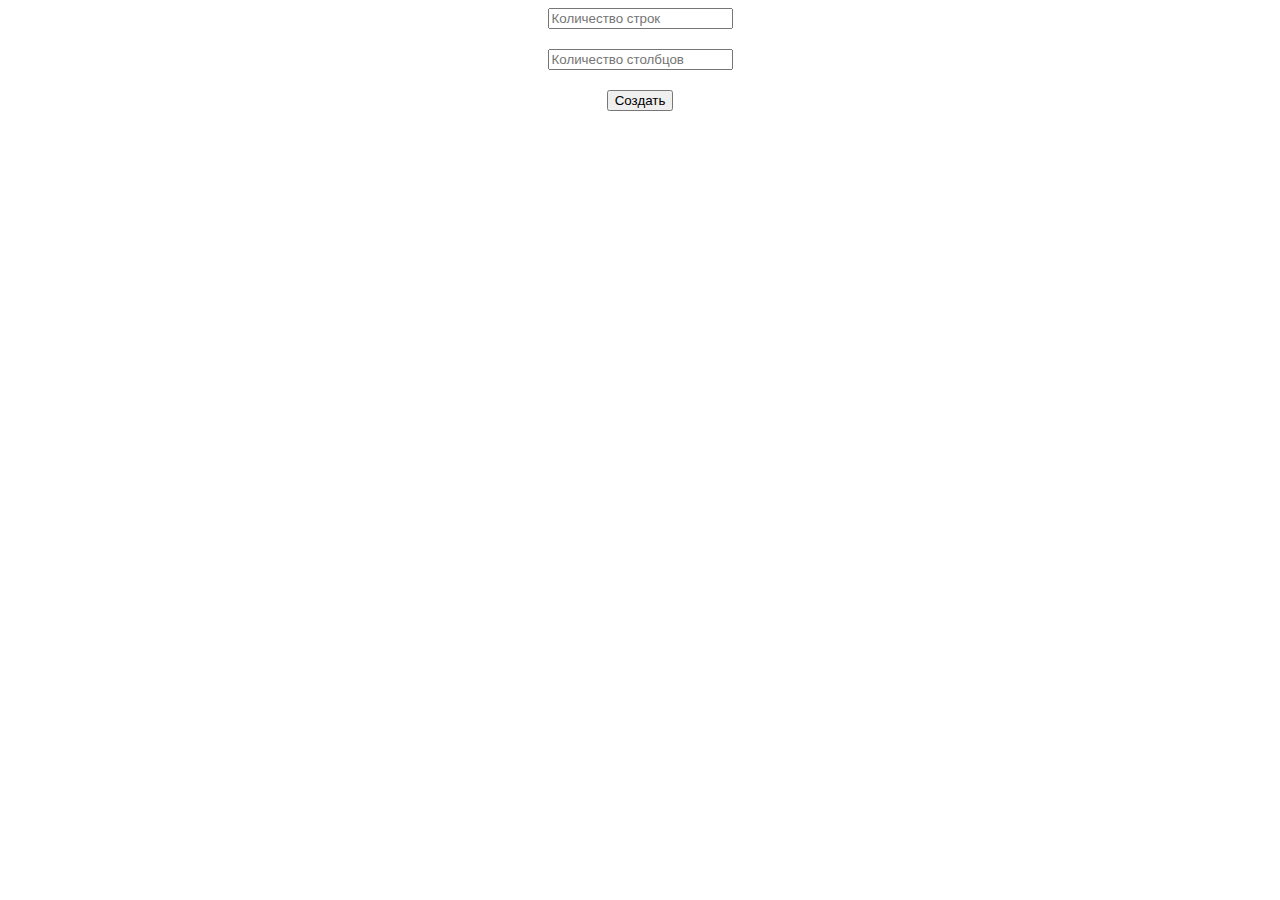
<file: hm10/index.html>
<!DOCTYPE html>
<html lang="en">
<head>
    <meta charset="UTF-8">
    <meta http-equiv="X-UA-Compatible" content="IE=edge">
    <meta name="viewport" content="width=device-width, initial-scale=1.0">
    <title>Document</title>
    <link rel="stylesheet" href="./style.css">
</head>
<body>
    <input id="elem1" type="text" name="quantity" placeholder="Количество строк">
    <p class="alert1" id="alert1">Введите число</p>
    <input id="elem2" type="text" name="quantity" placeholder="Количество столбцов">
    <p class="alert2" id="alert2">Введите число</p>
    <input id="button" type="button" value="Создать"/>
    <table id="tablechess"></table>
    <script src="./index.js"></script>
</body>
</html>
</file>
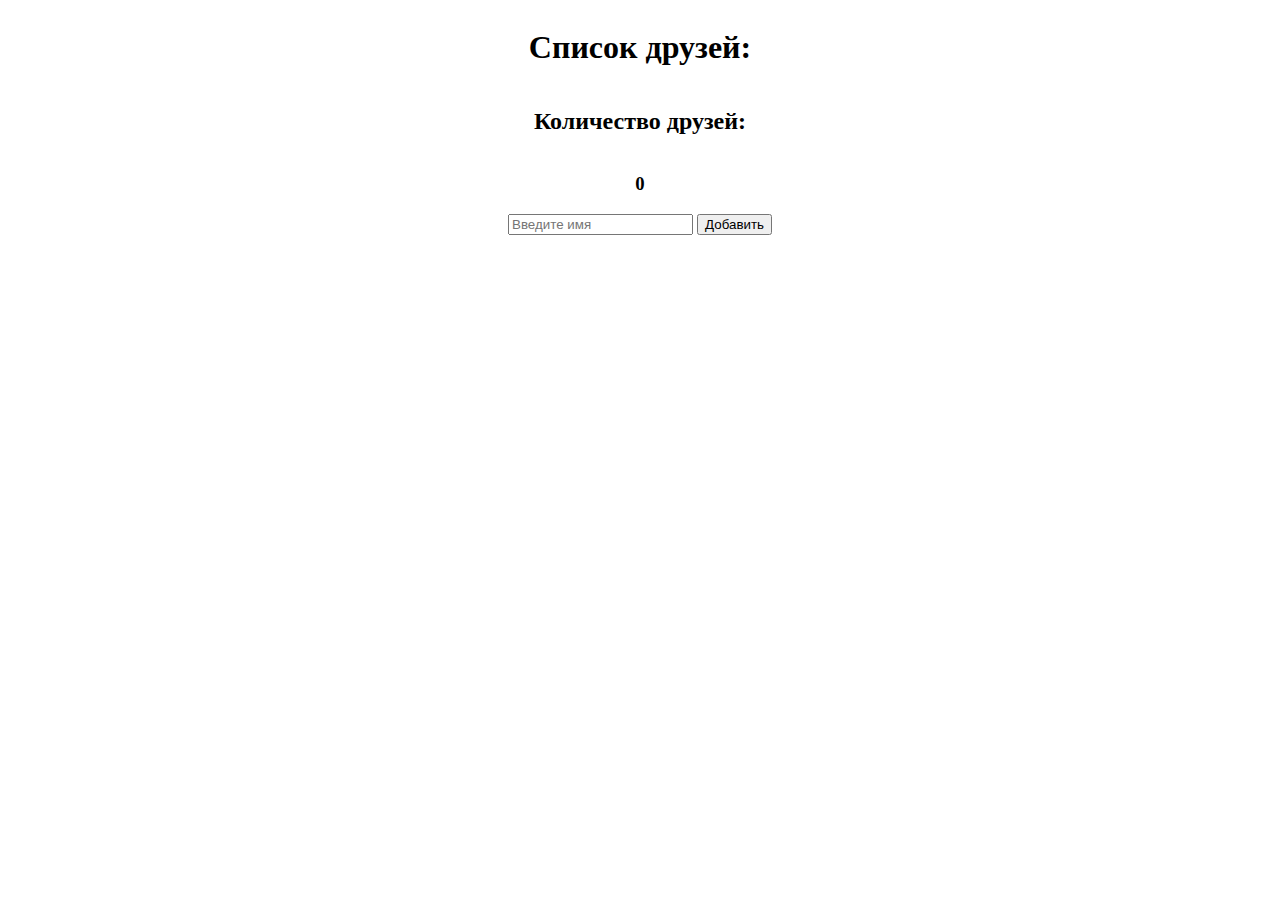
<file: hm11/index.html>
<!DOCTYPE html>
<html lang="en">
<head>
    <meta charset="UTF-8">
    <meta http-equiv="X-UA-Compatible" content="IE=edge">
    <meta name="viewport" content="width=device-width, initial-scale=1.0">
    <title>Document</title>
    <link rel="stylesheet" href="./style.css">
</head>
<body>
    <div class="info" id="info">
        <h1>Список друзей:</h1>
        <h2>Количество друзей:</h2>
        <h3>0</h3>
        <div>
            <input id="addfriend" type="text" placeholder="Введите имя">
            <button id="button">Добавить</button>
        </div>
        <div id="spisok">

        </div>
    </div>

    <script src="./index.js"></script>
</body>
</html>
</file>
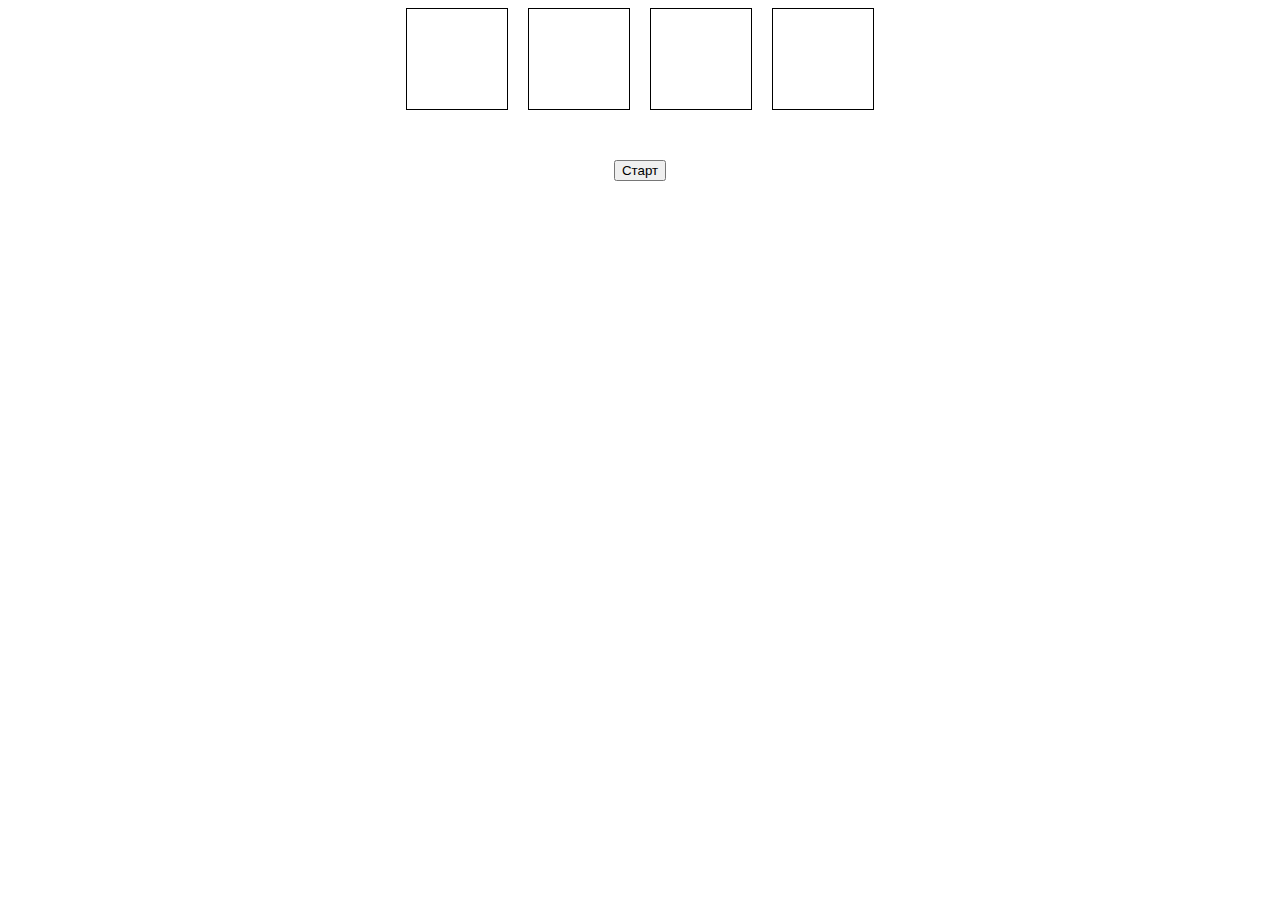
<file: hm12/index.html>
<!DOCTYPE html>
<html lang="en">
<head>
    <meta charset="UTF-8">
    <meta http-equiv="X-UA-Compatible" content="IE=edge">
    <meta name="viewport" content="width=device-width, initial-scale=1.0">
    <title>Document</title>
    <link rel="stylesheet" href="./style.css">
</head>
<body>
    <div class="display">
    <div class="hours" id="hours">
        <h1></h1>
    </div>
    <div class="minutes" id="minutes">
        <h1></h1>  
    </div>
    <div class="seconds" id="seconds">
        <h1></h1>
    </div>
    
    <div class="miliseconds" id="miliseconds">
        <h1></h1>
    </div>
</div>

<div class="buttons">
    <button id="start" class="start">Старт</button>
    <button id="stop" class="stop">Стоп</button>
    <button id="reset" class="reset">Сброс</button>
    <button id="save" class="save">Сохранить</button>
    <button id="reverse" class="reverse">Реверс</button>
</div>

<div id="spisok" class="spisok">

</div>
    <script src="./index.js"></script>
</body>
</html>
</file>
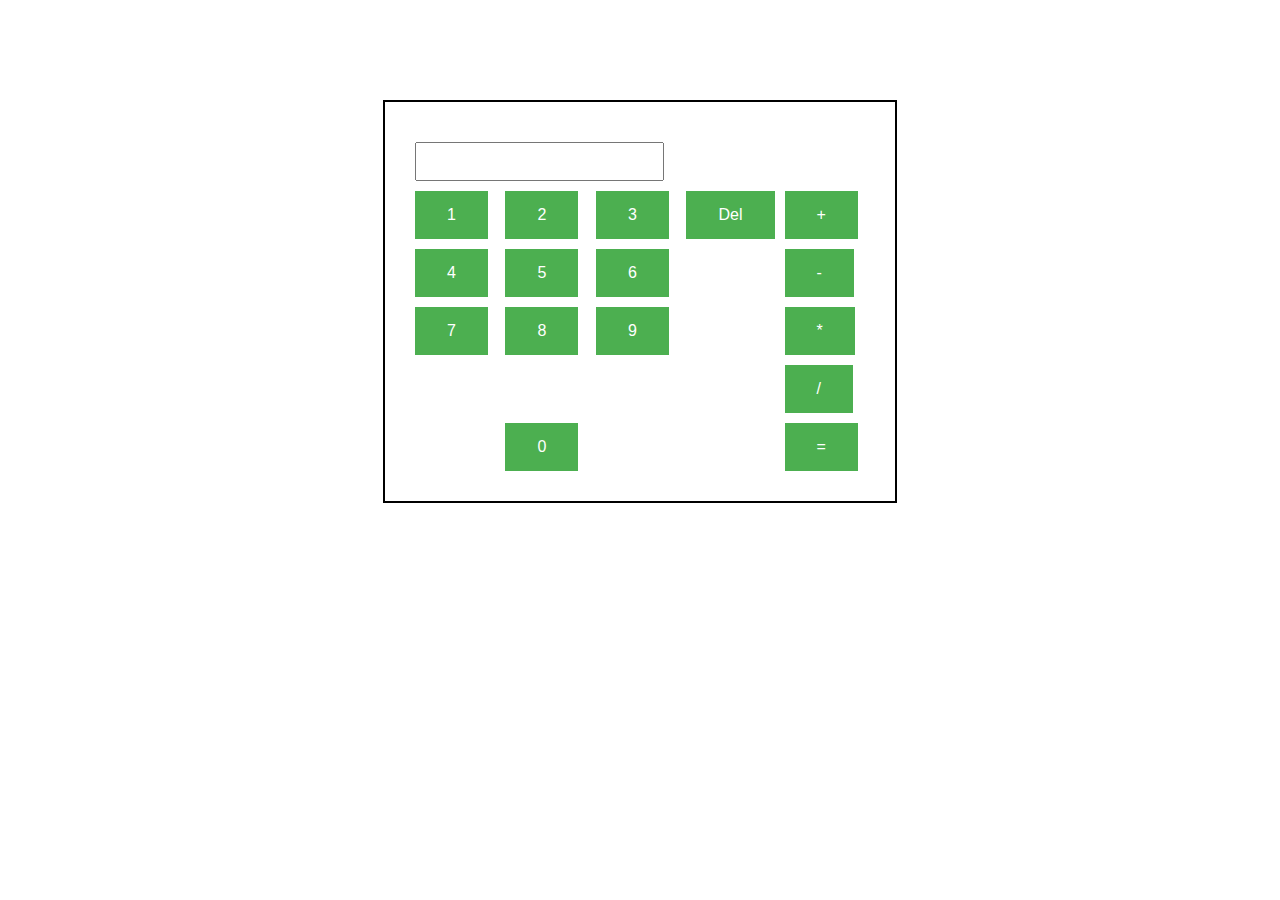
<file: hm8/index.html>
<!DOCTYPE html>
<html lang="en">
<head>
    <meta charset="UTF-8">
    <meta http-equiv="X-UA-Compatible" content="IE=edge">
    <meta name="viewport" content="width=device-width, initial-scale=1.0">
    <title>Document</title>
    <link rel="stylesheet" href="./style.css">
</head>
<body>
    <div class="calc">
    <div><input type="text" id="out_txt" value=""></div>
    <div class="buttons">
    <div class="div1"><button id="1">1</button></div>
    <div class="div2"><button id="2" >2</button></div>
    <div class="div3"><button id="3" >3</button></div>
    <div class="div4"><button id="4" >4</button></div>
    <div class="div5"><button id="5" >5</button></div>
    <div class="div6"><button id="6" >6</button></div>
    <div class="div7"><button id="7" >7</button></div>
    <div class="div8"><button id="8" >8</button></div>
    <div class="div9"><button id="9" >9</button></div>
    <div class="div10"><button id="0" >0</button></div>
    <div class="div11"><button id="+" >+</button></div>
    <div class="div12"><button id="-" >-</button></div>
    <div class="div13"><button id="*" >*</button></div>
    <div class="div14"><button id="/" >/</button></div>
    <div class="div15"><button id="=" >=</button></div>
    <div class="div16"><button id="backspace" >Del</button></div>
</div>
</div>
    <script src="./index.js"></script>
</body>
</html>
</file>
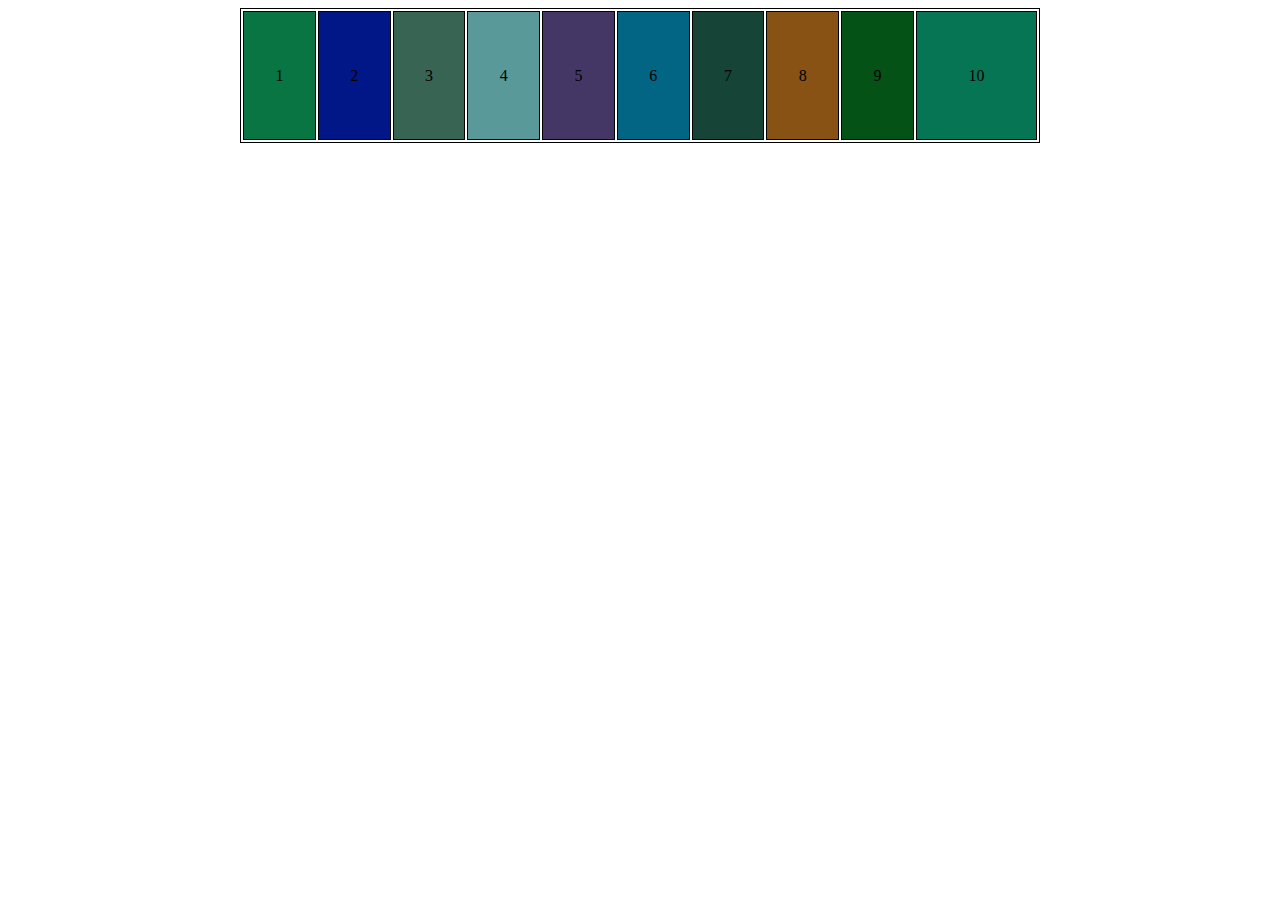
<file: hm9/index.html>
<!DOCTYPE html>
<html lang="en">
<head>
    <meta charset="UTF-8">
    <meta http-equiv="X-UA-Compatible" content="IE=edge">
    <meta name="viewport" content="width=device-width, initial-scale=1.0">
    <title>Document</title>
    <link rel="stylesheet" href="./style.css">
</head>
<body>
    <table class="table">
        <tbody>
            <tr>
                <td class="color1">1</td>
                <td class="color2">2</td>
                <td class="color3">3</td>
                <td class="color4">4</td>
                <td class="color5">5</td>
                <td class="color6">6</td>
                <td class="color7">7</td>
                <td class="color8">8</td>
                <td class="color9">9</td>
                <td class="color10">10</td>
            </tr>
        </tbody>
    </table>
    
    <script src="./index.js"></script>
</body>
</html>
</file>
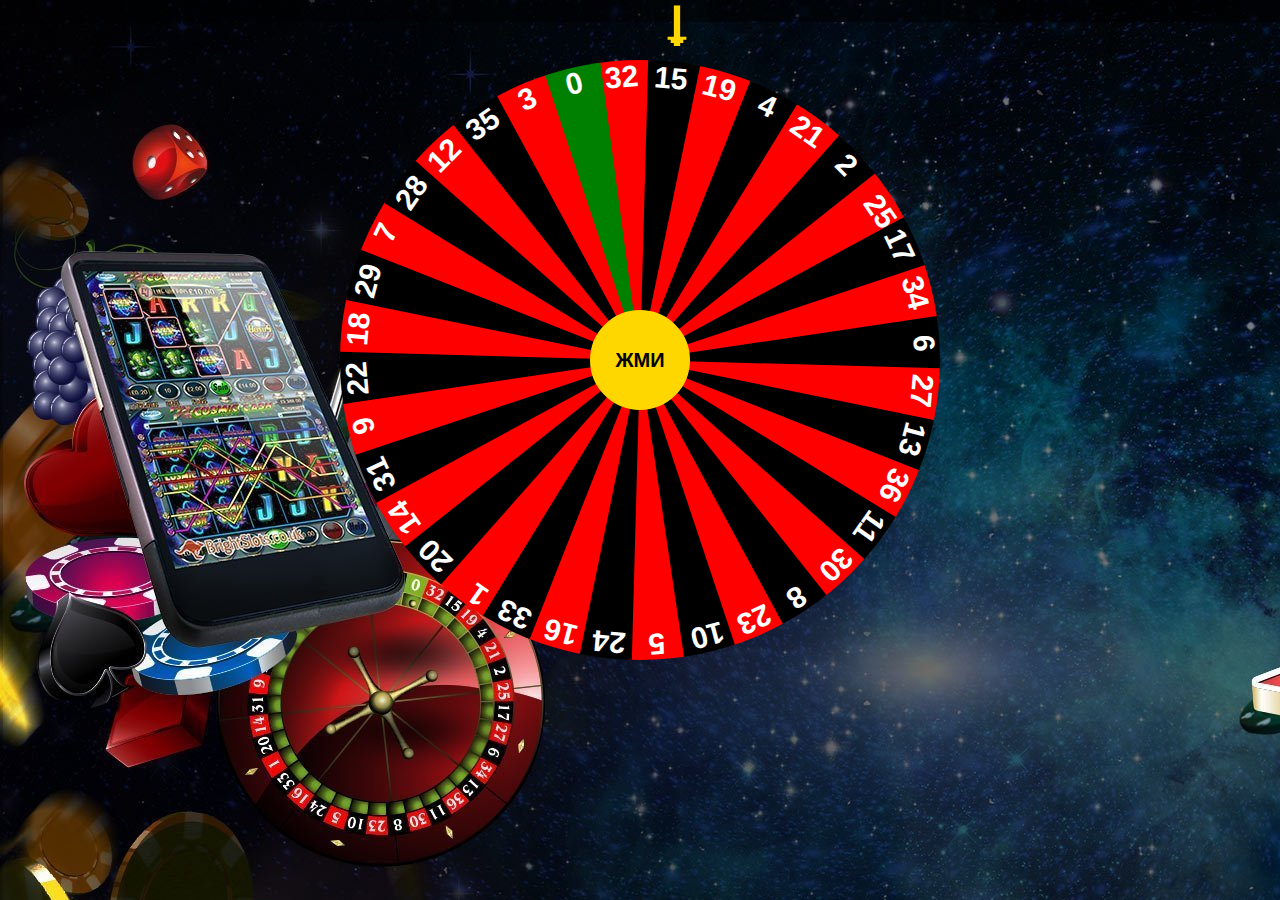
<file: Spin/index.html>
<!DOCTYPE html>
<html lang="en">
<head>
    <meta charset="UTF-8">
    <meta name="viewport" content="width=device-width, initial-scale=1.0">
    <title>Spin</title>
    <link rel="stylesheet" href="./style.css">
</head>
<body>
    <button id="spin">ЖМИ</button>
    <span class="arrow" id="arrow"></span>
    <div class="container">
        <div class="num1"><span class="elemone">1</span></div>
        <div class="num2"><span class="elemtwo">32</span></div>
        <div class="num3"><span class="elemtwo">15</span></div>
        <div class="num4"><span class="elemtwo">19</span></div>
        <div class="num5"><span class="elemone">4</span></div>
        <div class="num6"><span class="elemtwo">21</span></div>
        <div class="num7"><span class="elemone">2</span></div>
        <div class="num8"><span class="elemone">25</span></div>
        <div class="num9"><span class="elemtwo">17</span></div>
        <div class="num10"><span class="elemtwo">34</span></div>
        <div class="num11"><span class="elemone">6</span></div>
        <div class="num12"><span class="elemtwo">27</span></div>
        <div class="num13"><span class="elemtwo">13</span></div>
        <div class="num14"><span class="elemtwo">36</span></div>
        <div class="num15"><span class="elemtwo">11</span></div>
        <div class="num16"><span class="elemtwo">30</span></div>
        <div class="num17"><span class="elemone">8</span></div>
        <div class="num18"><span class="elemtwo">23</span></div>
        <div class="num19"><span class="elemtwo">10</span></div>
        <div class="num20"><span class="elemone">5</span></div>
        <div class="num21"><span class="elemtwo">24</span></div>
        <div class="num22"><span class="elemtwo">16</span></div>
        <div class="num23"><span class="elemtwo">33</span></div>
        <div class="num24"><span class="elemtwo">1</span></div>
        <div class="num25"><span class="elemtwo">20</span></div>
        <div class="num26"><span class="elemtwo">14</span></div>
        <div class="num27"><span class="elemtwo">31</span></div>
        <div class="num28"><span class="elemone">9</span></div>
        <div class="num29"><span class="elemtwo">22</span></div>
        <div class="num30"><span class="elemtwo">18</span></div>
        <div class="num31"><span class="elemtwo">29</span></div>
        <div class="num32"><span class="elemone">7</span></div>
        <div class="num33"><span class="elemtwo">28</span></div>
        <div class="num34"><span class="elemtwo">12</span></div>
        <div class="num35"><span class="elemtwo">35</span></div>
        <div class="num36"><span class="elemone">3</span></div>
        <div class="num0"><span class="elemone">0</span></div>

    </div>
    <div class="result" id="result"></div>
</body>
<script src="./index.js"></script>
</html>
</file>
<file: hm10/style.css>
body{
    display: flex;
    justify-content: center;
    flex-direction: column;
    align-items: center;
    gap: 20px;
}
td {
    width: 100px;
    height: 100px;
}
.black {
    background-color: black;
}
.alert1 {
    display: none;
}
.alert2 {
    display: none;
}
</file>
<file: hm11/style.css>
.info {
    display: flex;
    flex-direction: column;
    align-items: center;
}
</file>
<file: hm12/style.css>
.display {
    display: flex;
    gap: 20px;
    justify-content: center;
}

.hours {
    display: flex;
    width: 100px;
    height: 100px;
    border: 1px solid black;
    justify-content: center;
    align-items: center;
}

.minutes {
    display: flex;
    width: 100px;
    height: 100px;
    border: 1px solid black;
    justify-content: center;
    align-items: center;
}

.seconds {
    display: flex;
    width: 100px;
    height: 100px;
    border: 1px solid black;
    justify-content: center;
    align-items: center;
}

.miliseconds {
    display: flex;
    width: 100px;
    height: 100px;
    border: 1px solid black;
    justify-content: center;
    align-items: center;
}

.buttons {
    display: flex;
    gap: 20px;
    justify-content: center;
    margin-top: 50px;
}

.start {
    display: block;
}

.stop {
    display: none;
}

.reset {
    display: none;
}

.save {
    display: none;
}

.reverse {
    display: none;
}

.spisok {
    margin-top: 30px;
    display: flex;
    gap: 20px;
    flex-direction: column;
    align-items: center;
}
</file>
<file: hm8/style.css>
body {
    display: flex;
    flex-direction: column;
    align-items: center;
    margin-top: 100px;
}
button {
    background-color: #4CAF50; /* Green */
    border: none;
    color: white;
    padding: 15px 32px;
    text-align: center;
    text-decoration: none;
    display: inline-block;
    font-size: 16px;
}
button:hover {
    background-color: #4caf4f8c;
  }
  input {
    width:50%;
  }
  input[type=text] {
    padding:10px;
  margin:10px 0;
  }
  .calc {
    border: 2px solid black;
    width: 450px;
    padding: 30px;
  }
.buttons {
    display: grid;
    grid-template-columns: repeat(5, 1fr);
    grid-template-rows: repeat(5, 1fr);
    grid-column-gap: 10px;
    grid-row-gap: 10px;
    }
    
    .div1 { grid-area: 1 / 1 / 2 / 2; }
    .div2 { grid-area: 1 / 2 / 2 / 3; }
    .div3 { grid-area: 1 / 3 / 2 / 4; }
    .div4 { grid-area: 2 / 1 / 3 / 2; }
    .div5 { grid-area: 2 / 2 / 3 / 3; }
    .div6 { grid-area: 2 / 3 / 3 / 4; }
    .div7 { grid-area: 3 / 1 / 4 / 2; }
    .div8 { grid-area: 3 / 2 / 4 / 3; }
    .div9 { grid-area: 3 / 3 / 4 / 4; }
    .div10 { grid-area: 5 / 2 / 6 / 3; }
    .div11 { grid-area: 1 / 5 / 2 / 6; }
    .div12 { grid-area: 2 / 5 / 3 / 6; }
    .div13 { grid-area: 3 / 5 / 4 / 6; }
    .div14 { grid-area: 4 / 5 / 5 / 6; }
    .div15 { grid-area: 5 / 5 / 6 / 6; }
    .div16 { grid-area: 1 / 4 / 2 / 5; }
</file>
<file: hm9/style.css>
body {
    display: flex;
    justify-content: center;
}

.table {
    width: 800px;
    height: 135px;
    border: 1px solid black;
}

td {
    border: 1px solid black;
    text-align: center;

}

.color1 {
    background-color: #087543;
}

.color2 {
    background-color: #011788;
}

.color3 {
    background-color: #386453;
}

.color4 {
    background-color: #599999;
}

.color5 {
    background-color: #453765;
}

.color6 {
    background-color: #036584;
}

.color7 {
    background-color: #164538;
}

.color8 {
    background-color: #875214;
}

.color9 {
    background-color: #045215;
}

.color10 {
    background-color: #067554;
}
</file>
<file: Spin/style.css>
body {
    display: flex;
    flex-direction: column;
    justify-content: center;
    align-items: center;
    margin: 60px;
    background-image: url(./img/fon.jpg);
}

h1 {

    color: white;
    font-weight: bold;
    font-size: 50px;
    text-align: center;
}

p {
    font-weight: bold;
    font-size: 20px;
    color: white;
}

.container {
    width: 600px;
    height: 600px;

    border-radius: 50%;

    position: relative;
    overflow: hidden;
    transition: 5s;

}

.container div {
    height: 50%;
    width: 200px;
    position: absolute;
    clip-path: polygon(30% 0%, 50% 100%, 0 0);

    display: flex;
    align-items: flex-start;
    justify-content: flex-start;
    transform-origin: bottom;

    font-size: 30px;
    font-weight: bold;
    font-family: sans-serif;
    color: white;
    left: 200px;
}

.container .num1 {
    background-color: black;
    transform: rotate(0deg);
}

.container .num2 {
    background-color: red;
    transform: rotate(10deg);
}

.container .num3 {
    background-color: black;
    transform: rotate(20deg);
}

.container .num4 {
    background-color: red;
    transform: rotate(30deg);
}

.container .num5 {
    background-color: black;
    transform: rotate(40deg);
}

.container .num6 {
    background-color: red;
    transform: rotate(50deg);
}

.container .num7 {
    background-color: black;
    transform: rotate(60deg);
}

.container .num8 {
    background-color: red;
    transform: rotate(70deg);
}

.container .num9 {
    background-color: black;
    transform: rotate(80deg);
}

.container .num10 {
    background-color: red;
    transform: rotate(90deg);
}

.container .num11 {
    background-color: black;
    transform: rotate(100deg);
}

.container .num12 {
    background-color: red;
    transform: rotate(110deg);
}

.container .num13 {
    background-color: black;
    transform: rotate(120deg);
}

.container .num14 {
    background-color: red;
    transform: rotate(130deg);
}

.container .num15 {
    background-color: black;
    transform: rotate(140deg);
}

.container .num16 {
    background-color: red;
    transform: rotate(150deg);
}

.container .num17 {
    background-color: black;
    transform: rotate(160deg);
}

.container .num18 {
    background-color: red;
    transform: rotate(170deg);
}

.container .num19 {
    background-color: black;
    transform: rotate(180deg);
}

.container .num20 {
    background-color: red;
    transform: rotate(190deg);
}

.container .num21 {
    background-color: black;
    transform: rotate(200deg);
}

.container .num22 {
    background-color: red;
    transform: rotate(210deg);
}

.container .num23 {
    background-color: black;
    transform: rotate(220deg);
}

.container .num24 {
    background-color: red;
    transform: rotate(230deg);
}

.container .num25 {
    background-color: black;
    transform: rotate(240deg);
}

.container .num26 {
    background-color: red;
    transform: rotate(250deg);
}

.container .num27 {
    background-color: black;
    transform: rotate(260deg);
}

.container .num28 {
    background-color: red;
    transform: rotate(270deg);
}

.container .num29 {
    background-color: black;
    transform: rotate(280deg);
}

.container .num30 {
    background-color: red;
    transform: rotate(290deg);
}

.container .num31 {
    background-color: black;
    transform: rotate(300deg);
}

.container .num32 {
    background-color: red;
    transform: rotate(310deg);
}

.container .num33 {
    background-color: black;
    transform: rotate(320deg);
}

.container .num34 {
    background-color: red;
    transform: rotate(330deg);
}

.container .num35 {
    background-color: black;
    transform: rotate(340deg);
}

.container .num36 {
    background-color: red;
    transform: rotate(350deg);
}

.container .num0 {
    background-color: green;
    transform: rotate(360deg);
}

.elemone {
    rotate: -15deg;
    padding-left: 25px;
    padding-top: 10px;
}

.elemtwo {
    rotate: -15deg;
    padding-left: 15px;
    padding-top: 10px;
}

.arrow {
    position: absolute;
    top: 0%;
    left: 49%;
    transform: translateX(50%);
    color: gold;
}

.arrow::before {
    content: '\1F817';
    font-size: 50px;
}

#spin {
    position: absolute;
    top: 360px;
    left: 50%;
    transform: translate(-50%, -50%);
    z-index: 10;
    background-color: gold;
    border: 8px solid gold;
    font-weight: bold;
    font-size: 20px;
    width: 100px;
    height: 100px;
    border-radius: 50%;

}
</file>
